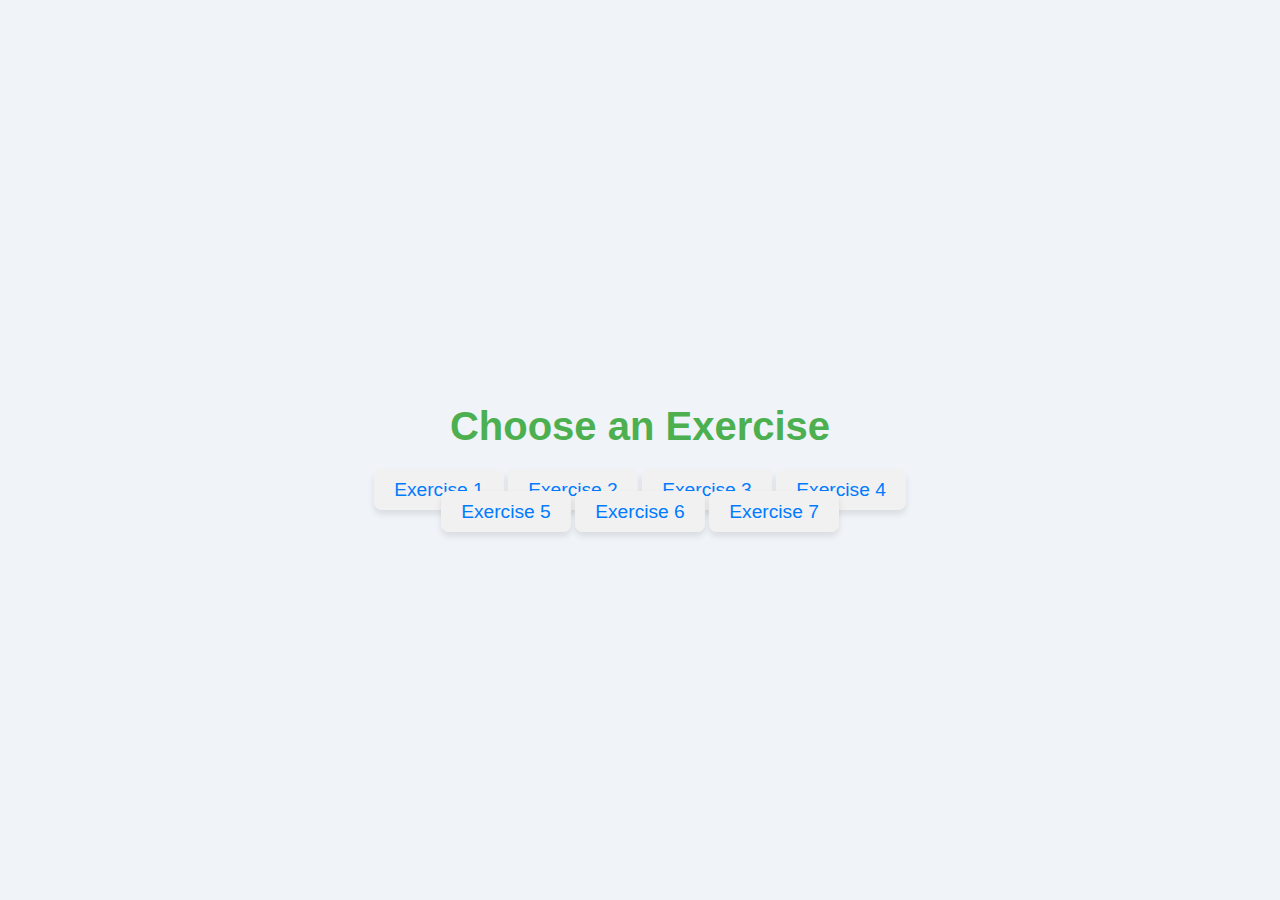
<file: Praktic/index.html>
<!DOCTYPE html>
<html lang="en">
<head>
    <meta charset="UTF-8">
    <meta name="viewport" content="width=device-width, initial-scale=1.0">
    <title>Exercises</title>
    <style>
        body {
            font-family: 'Arial', sans-serif;
            background-color: #f0f4f8;
            color: #333;
            margin: 0;
            padding: 0;
            display: flex;
            justify-content: center;
            align-items: center;
            flex-direction: column;
            height: 100vh;
            text-align: center;
        }

        h1 {
            font-size: 2.5rem;
            margin-bottom: 30px;
            color: #4CAF50;
        }

        a {
            font-size: 1.2rem;
            color: #007bff;
            text-decoration: none;
            margin: 10px 0;
            padding: 10px 20px;
            background-color: #f1f1f1;
            border-radius: 8px;
            box-shadow: 0 4px 6px rgba(0, 0, 0, 0.1);
            transition: background-color 0.3s ease, transform 0.3s ease;
        }

        a:hover {
            background-color: #4CAF50;
            color: white;
            transform: scale(1.05);
        }

        a:active {
            transform: scale(1);
        }

        .links-container {
            width: 100%;
            max-width: 600px;
        }
    </style>
</head>
<body>

    <h1>Choose an Exercise</h1>

    <div class="links-container">
        <a href="/Exercise/Exercise1_Page/Exercise1.html">Exercise 1</a>
        <a href="/Exercise/Exercise2_Page/Exercise2.html">Exercise 2</a>
        <a href="/Exercise/Exercise3_Page/Exercise3.html">Exercise 3</a>
        <a href="/Exercise/Exercise4/Exercise4.html">Exercise 4</a>
        <a href="/Exercise/Exercise5/Exercise5.html">Exercise 5</a>
        <a href="/Exercise/Exercise6/Exercise6.html">Exercise 6</a>
        <a href="/Exercise/Exercise7/Exercise7.html">Exercise 7</a>
    </div>

</body>
</html>
</file>
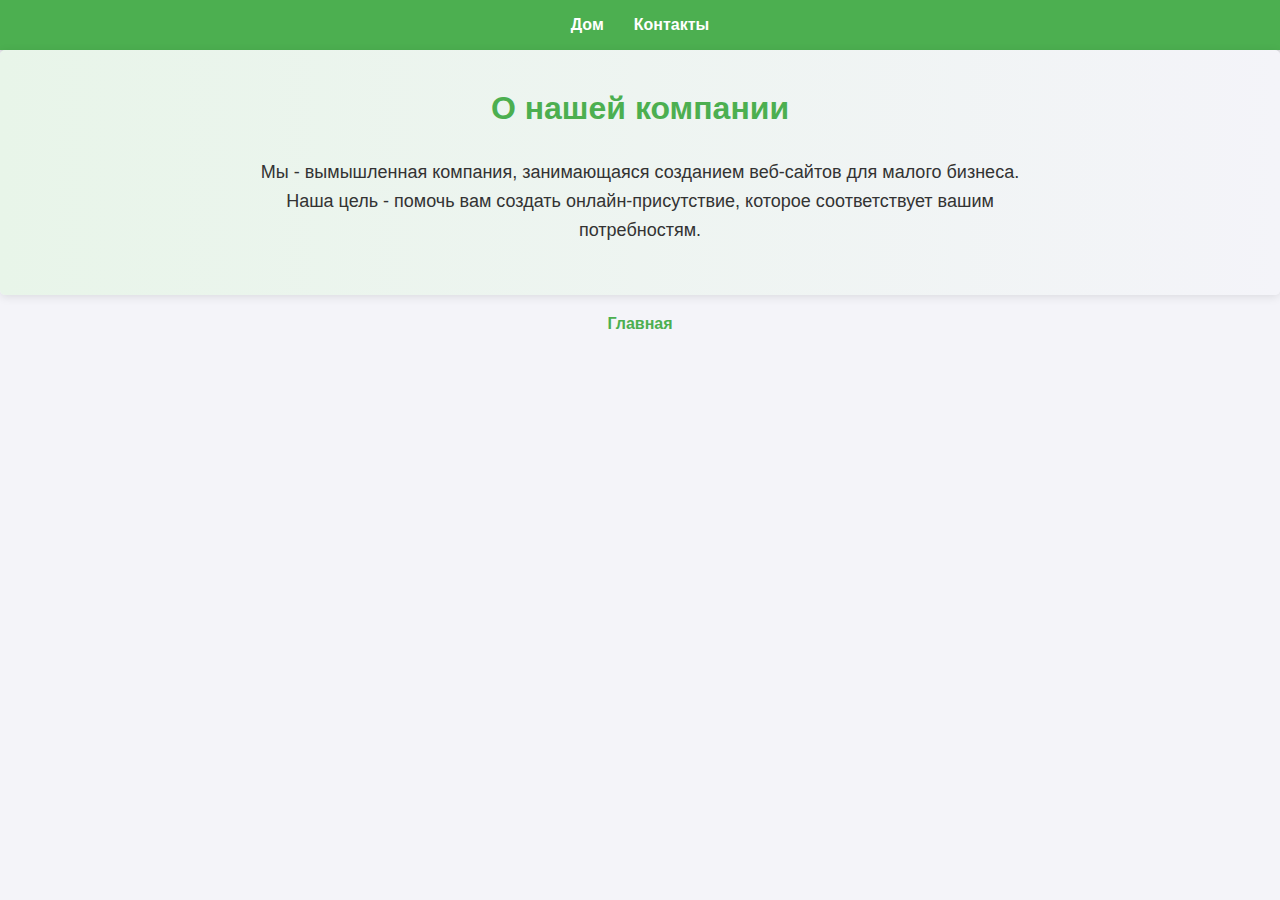
<file: Praktic/Exercise/Exercise1_Page/about.html>
<!DOCTYPE html>
<html lang="ru">
<head>
    <meta charset="UTF-8">
    <meta name="viewport" content="width=device-width, initial-scale=1.0">
    <title>О нас</title>
    <style>
        /* General Styles */
        body {
            font-family: Arial, sans-serif;
            margin: 0;
            padding: 0;
            background-color: #f4f4f9;
            color: #333;
        }
        a {
            text-decoration: none;
            color: #4CAF50;
            font-weight: bold;
            transition: color 0.3s ease;
        }
        a:hover {
            color: #388E3C;
        }

        /* Header Styles */
        header {
            background-color: #4CAF50;
            padding: 1rem 0;
            box-shadow: 0 2px 5px rgba(0, 0, 0, 0.2);
        }
        nav ul {
            list-style: none;
            display: flex;
            justify-content: center;
            padding: 0;
            margin: 0;
        }
        nav ul li {
            margin: 0 15px;
        }
        nav ul li a {
            color: white;
            font-weight: bold;
        }
        nav ul li a:hover {
            text-shadow: 0 0 5px rgba(255, 255, 255, 0.8);
        }

        /* Page Content Styles */
        h1 {
            text-align: center;
            color: #4CAF50;
            margin-top: 20px;
        }
        p {
            max-width: 800px;
            margin: 20px auto;
            padding: 10px;
            font-size: 18px;
            line-height: 1.6;
            text-align: center;
        }

        /* Footer Navigation Link */
        .footer-link {
            display: block;
            text-align: center;
            margin: 20px 0;
        }

        /* Background Section */
        .about-background {
            background: linear-gradient(to right, #e8f5e9, #f4f4f9);
            padding: 20px 0;
            border-radius: 5px;
            box-shadow: 0 2px 10px rgba(0, 0, 0, 0.1);
        }
    </style>
</head>
<body>

    <header>
        <nav>
            <ul>
                <li><a href="/Exercise/Exercise1.html">Дом</a></li>
                <li><a href="./contact.html">Контакты</a></li>
            </ul>
        </nav>
    </header>

    <main class="about-background">
        <h1>О нашей компании</h1>
        <p>
            Мы - вымышленная компания, занимающаяся созданием веб-сайтов для малого бизнеса. 
            Наша цель - помочь вам создать онлайн-присутствие, которое соответствует вашим потребностям.
        </p>
    </main>

    <a class="footer-link" href="/index.html">Главная</a>

</body>
</html>
</file>
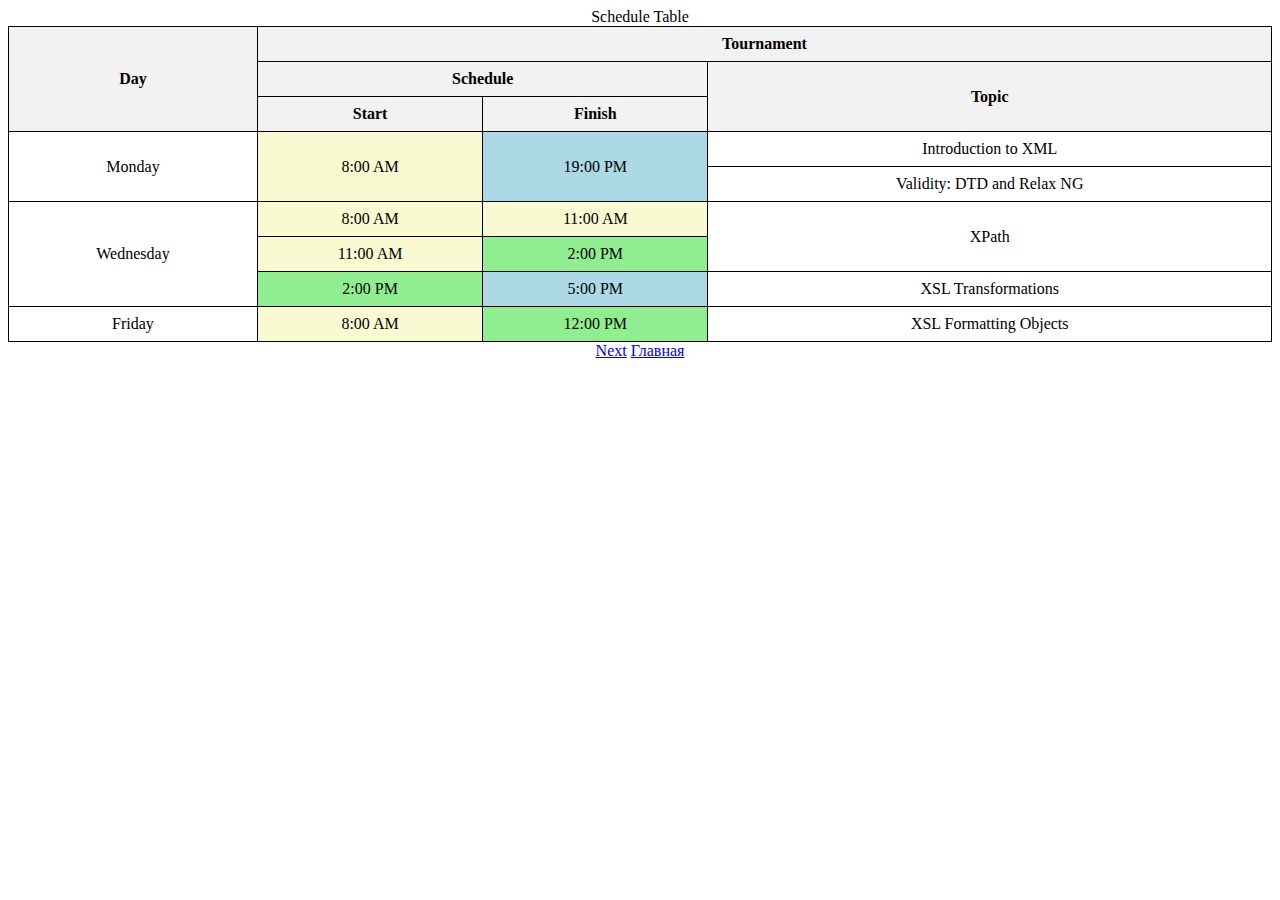
<file: Praktic/Exercise/Exercise2_Page/Exercise2.html>
<!DOCTYPE html>
<html lang="en">
<head>
    <meta charset="UTF-8">
    <meta name="viewport" content="width=device-width, initial-scale=1.0">
    <title>Table</title>
    <link rel="stylesheet" href="./Exercise2.css">
    <style>
        body {
            text-align: center;
        }
    </style>
</head>
<body>
    <div class="table-block">
        <table>
            <caption>Schedule Table</caption>
            <thead>
                <tr>
                    <th rowspan="3">Day</th>
                    <th colspan="3">Tournament</th>
                </tr>
                <tr>
                    <th colspan="2">Schedule</th>
                    <th rowspan="2">Topic</th>
                </tr>
                <tr>
                    <th>Start</th>
                    <th>Finish</th>
                </tr>
            </thead>
            <tbody>
                <tr>
                    <td rowspan="2">Monday</td>
                    <td rowspan="2" class="yellow_color">8:00 AM</td>
                    <td rowspan="2" class="blue_color">19:00 PM</td>
                    <td>
                        Introduction to XML
                        <tr>
                            <td>Validity: DTD and Relax NG</td>
                        </tr>
                    </td>
                </tr>
                <tr>
                    <td rowspan="4">Wednesday</td>
                    <tr>
                        <td class="yellow_color">8:00 AM</td>
                        <td class="yellow_color">11:00 AM</td>
                        <td rowspan="2">XPath</td>
                    </tr>
                    <tr>
                        <td class="yellow_color">11:00 AM</td>
                        <td class="green_color">2:00 PM</td>
                    </tr>
                    <tr>
                        <td class="green_color">2:00 PM</td>
                        <td class="blue_color">5:00 PM</td>
                        <td rowspan="1">XSL Transformations</td>
                    </tr>
                </tr>
                <tr>
                    <td>Friday</td>
                    <td class="yellow_color">8:00 AM</td>
                    <td class="green_color">12:00 PM</td>
                    <td>XSL Formatting Objects</td>
                </tr>
            </tbody>
        </table>
    </div>
    <a href="/Exercise/Exercise3_Page/Exercise3.html">Next</a>
    <a href="/index.html">Главная</a>
</body>
</html>
</file>
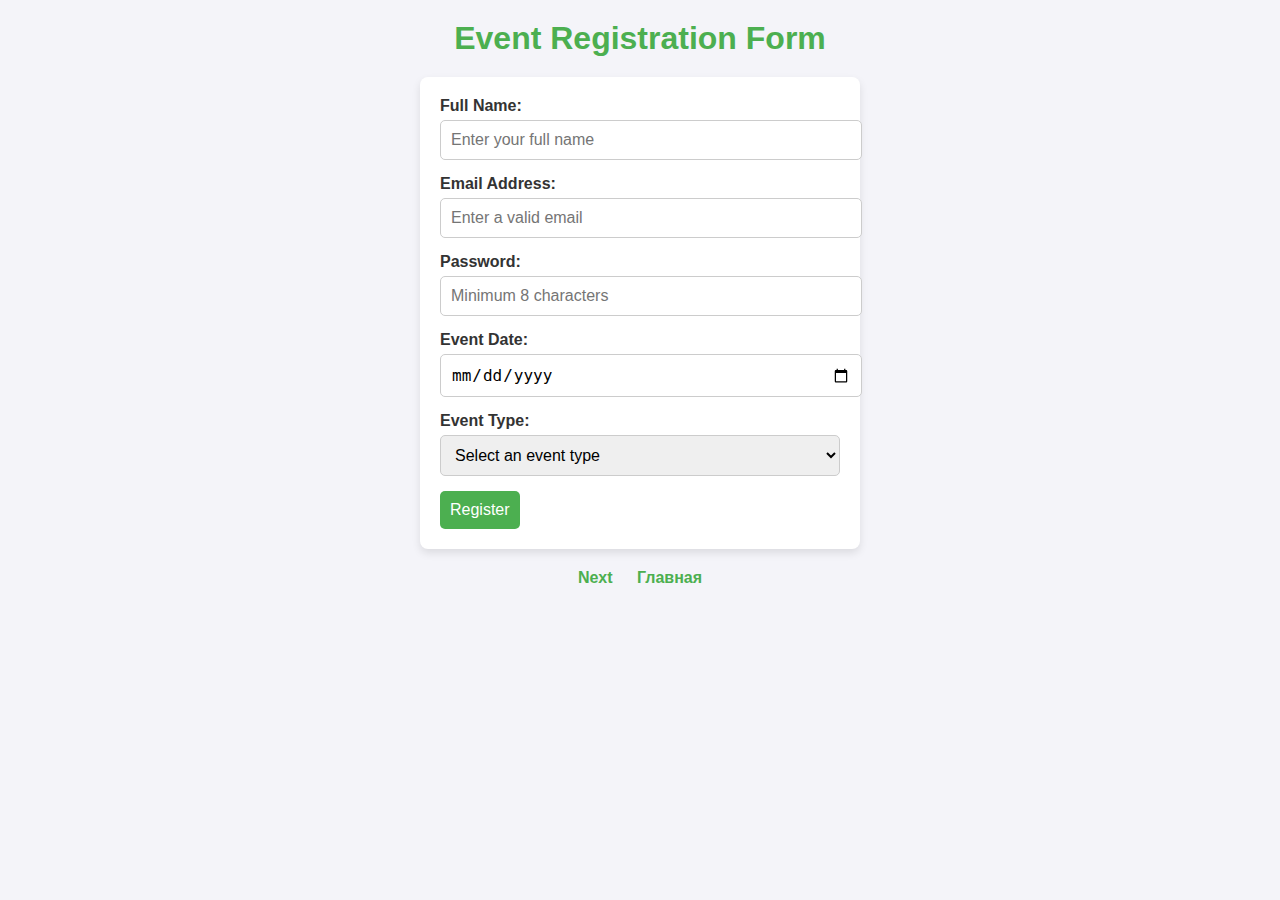
<file: Praktic/Exercise/Exercise3_Page/Exercise3.html>
<!DOCTYPE html>
<html lang="en">
<head>
    <meta charset="UTF-8">
    <meta name="viewport" content="width=device-width, initial-scale=1.0">
    <title>Event Registration</title>
    <style>
        /* General Styles */
        body {
            font-family: Arial, sans-serif;
            margin: 0;
            padding: 0;
            background-color: #f4f4f9;
            color: #333;
            display: flex;
            flex-direction: column;
            align-items: center;
        }

        h1 {
            margin: 20px;
            color: #4CAF50;
            text-align: center;
        }

        a {
            text-decoration: none;
            color: #4CAF50;
            font-weight: bold;
            margin: 10px;
            transition: color 0.3s ease, border-bottom 0.3s ease;
        }

        a:hover {
            color: #388E3C;
            border-bottom: 2px solid #388E3C;
        }

        /* Form Styles */
        form {
            max-width: 400px;
            width: 90%;
            background: white;
            padding: 20px;
            border-radius: 8px;
            box-shadow: 0 4px 8px rgba(0, 0, 0, 0.1);
        }

        label {
            font-weight: bold;
            margin-bottom: 5px;
            display: block;
        }

        input, select {
            width: 100%;
            padding: 10px;
            margin-bottom: 15px;
            border: 1px solid #ccc;
            border-radius: 5px;
            font-size: 16px;
        }

        input:focus, select:focus {
            outline: none;
            border-color: #4CAF50;
            box-shadow: 0 0 5px rgba(76, 175, 80, 0.5);
        }

        button {
            background-color: #4CAF50;
            color: white;
            padding: 10px;
            border: none;
            border-radius: 5px;
            font-size: 16px;
            cursor: pointer;
            transition: background-color 0.3s ease, transform 0.2s ease;
        }

        button:hover {
            background-color: #388E3C;
            transform: translateY(-2px);
            box-shadow: 0 4px 6px rgba(0, 0, 0, 0.1);
        }

        /* Navigation Section */
        main {
            text-align: center;
            margin: 20px;
        }
    </style>
</head>
<body>
    <h1>Event Registration Form</h1>
    <form action="/submit" method="POST">
        <!-- Full Name -->
        <label for="full-name">Full Name:</label>
        <input type="text" id="full-name" name="full-name" required placeholder="Enter your full name">
        
        <!-- Email Address -->
        <label for="email">Email Address:</label>
        <input type="email" id="email" name="email" required placeholder="Enter a valid email">
        
        <!-- Password -->
        <label for="password">Password:</label>
        <input type="password" id="password" name="password" required minlength="8" placeholder="Minimum 8 characters">
        
        <!-- Event Date -->
        <label for="event-date">Event Date:</label>
        <input type="date" id="event-date" name="event-date" required>
        
        <!-- Event Type -->
        <label for="event-type">Event Type:</label>
        <select id="event-type" name="event-type" required>
            <option value="" disabled selected>Select an event type</option>
            <option value="workshop">Workshop</option>
            <option value="seminar">Seminar</option>
            <option value="conference">Conference</option>
        </select>
        
        <!-- Submit Button -->
        <button type="submit">Register</button>
    </form>
    <main>
        <a href="/Exercise/Exercise4/Exercise4.html">Next</a>
        <a href="/index.html">Главная</a>
    </main>
</body>
</html>
</file>
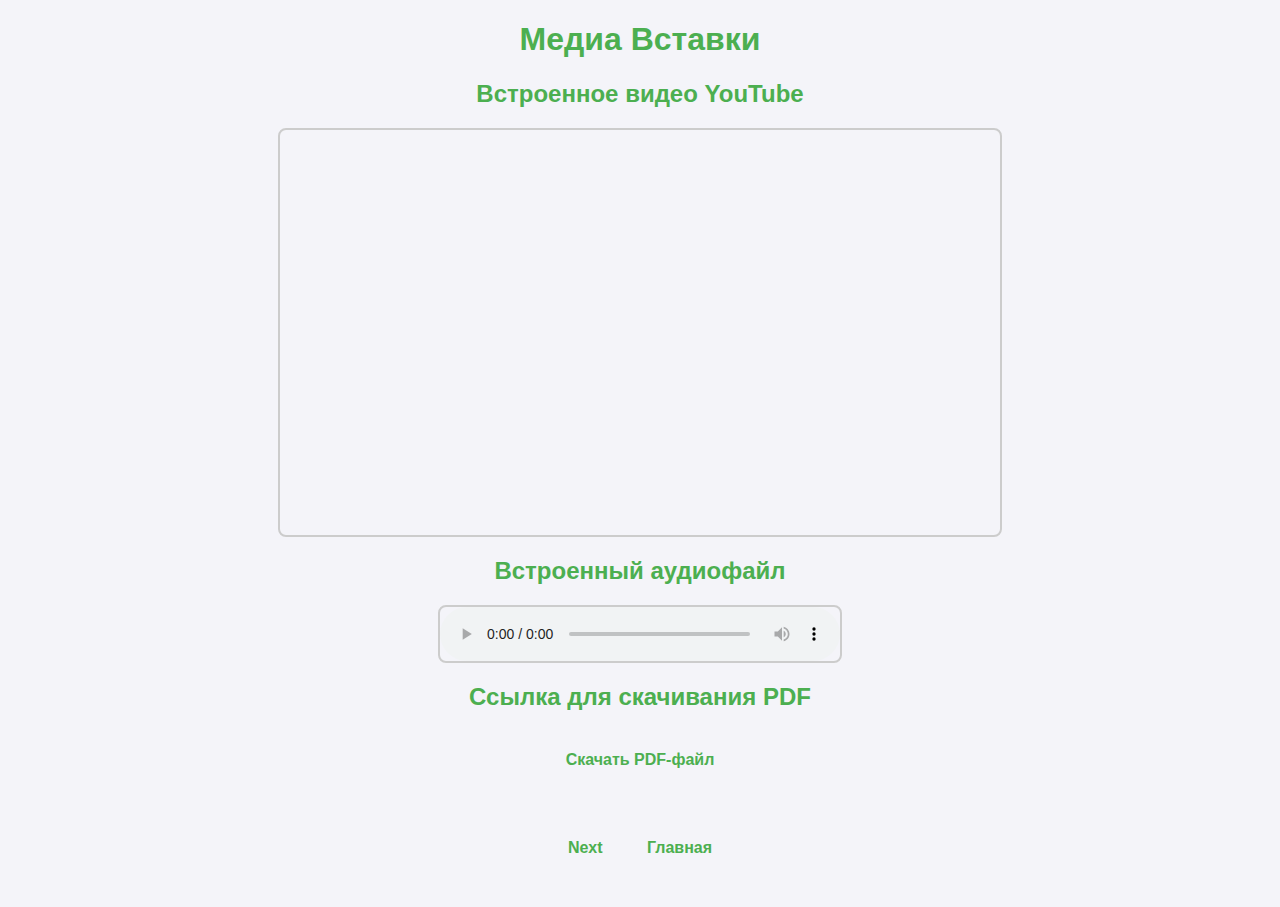
<file: Praktic/Exercise/Exercise4/Exercise4.html>
<!DOCTYPE html>
<html lang="ru">
<head>
    <meta charset="UTF-8">
    <meta name="viewport" content="width=device-width, initial-scale=1.0">
    <title>Медиа Вставки</title>
    <style>
        /* Общие стили */
        body {
            font-family: Arial, sans-serif;
            margin: 0;
            padding: 0;
            background-color: #f4f4f9;
            color: #333;
            text-align: center;
        }

        h1, h2 {
            color: #4CAF50;
        }

        a {
            text-decoration: none;
            color: #4CAF50;
            font-weight: bold;
            margin: 20px;
            display: inline-block;
            transition: color 0.3s ease, border-bottom 0.3s ease;
        }

        a:hover {
            color: #388E3C;
            border-bottom: 2px solid #388E3C;
        }

        iframe, audio {
            margin: 20px auto;
            display: block;
            border: 2px solid #ccc;
            border-radius: 8px;
        }

        audio {
            width: 80%;
            max-width: 400px;
        }

        main {
            margin: 30px 0;
        }
    </style>
</head>
<body>
    <h1>Медиа Вставки</h1>
    
    <h2>Встроенное видео YouTube</h2>
    <iframe 
        width="720" 
        height="405" 
        src="https://www.youtube.com/embed/KbScDY0AhqI" 
        frameborder="0" 
        allow="accelerometer; autoplay; clipboard-write; encrypted-media; gyroscope; picture-in-picture" 
        allowfullscreen>
    </iframe>
    
    <h2>Встроенный аудиофайл</h2>
    <audio controls>
        <source src="https://www.youtube.com/embed/KbScDY0Ahq" type="audio/mpeg">
        Ваш браузер не поддерживает элемент аудио.
    </audio>
    
    <h2>Ссылка для скачивания PDF</h2>
    <a href="https://example.com/document.pdf" download>Скачать PDF-файл</a>
    
    <main>
        <a href="/Exercise/Exercise5/Exercise5.html">Next</a>
        <a href="/index.html">Главная</a>
    </main>
</body>
</html>
</file>
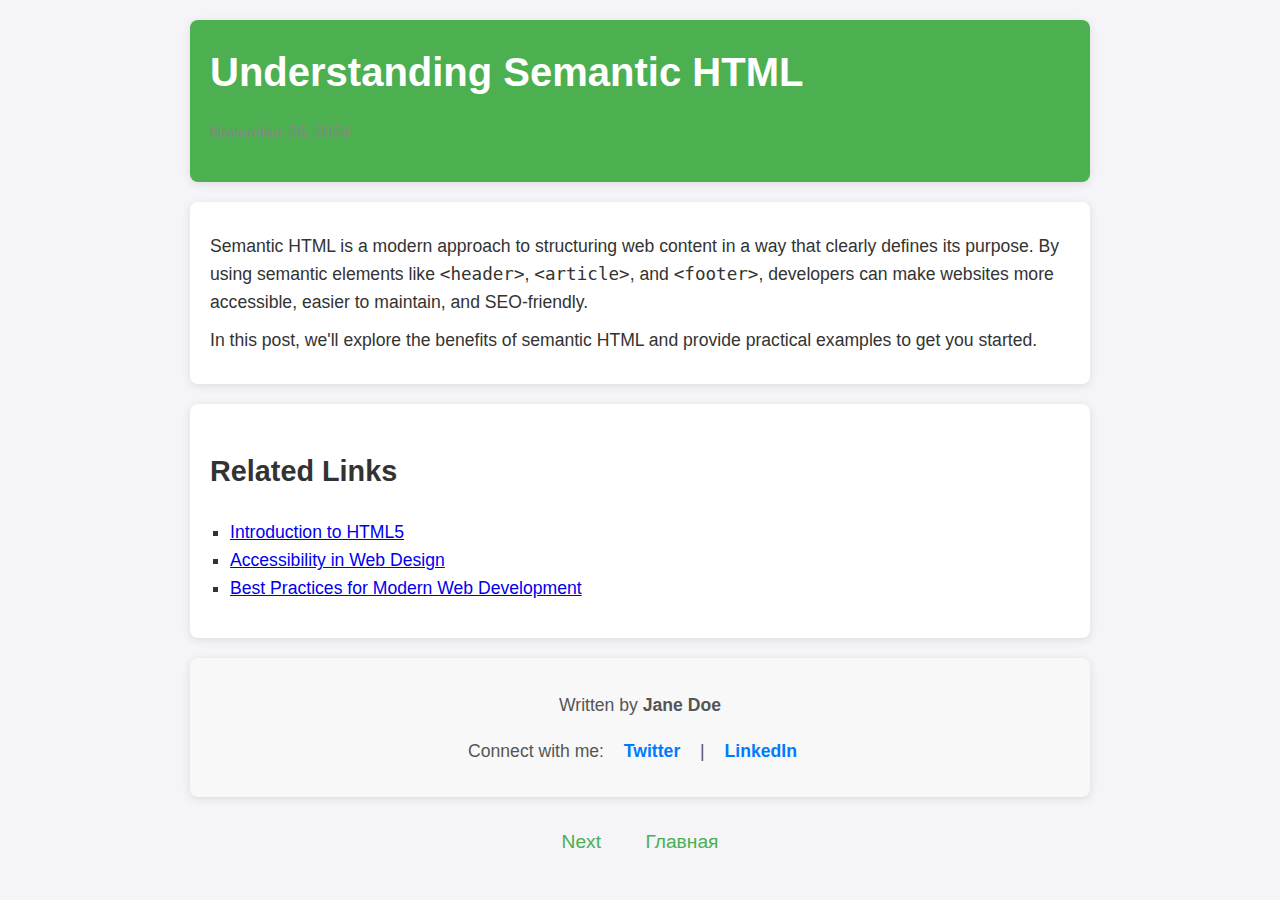
<file: Praktic/Exercise/Exercise5/Exercise5.html>
<!DOCTYPE html>
<html lang="en">
<head>
    <meta charset="UTF-8">
    <meta name="viewport" content="width=device-width, initial-scale=1.0">
    <title>Blog Post</title>
    <style>
        body {
            font-family: 'Arial', sans-serif;
            margin: 20px auto;
            max-width: 900px;
            background-color: #f4f4f9;
            color: #333;
            line-height: 1.6;
        }

        header, article, section, footer {
            margin-bottom: 20px;
            padding: 20px;
            border-radius: 8px;
            background-color: #fff;
            box-shadow: 0 2px 10px rgba(0, 0, 0, 0.1);
        }

        header {
            background-color: #4CAF50;
            color: white;
        }

        h1 {
            margin: 0;
            font-size: 2.5rem;
        }

        time {
            font-size: 1rem;
            color: #888;
        }

        article p {
            font-size: 1.1rem;
            margin: 10px 0;
        }

        section h2 {
            color: #333;
            font-size: 1.8rem;
        }

        section ul {
            list-style-type: square;
            padding-left: 20px;
        }

        section ul li {
            font-size: 1.1rem;
        }

        footer {
            text-align: center;
            background-color: #f8f8f8;
            padding: 15px;
            border-radius: 8px;
        }

        footer a {
            margin: 0 15px;
            color: #007bff;
            text-decoration: none;
            font-weight: bold;
            transition: color 0.3s ease;
        }

        footer a:hover {
            color: #0056b3;
        }

        footer p {
            font-size: 1.1rem;
            color: #555;
        }

        main {
            text-align: center;
            margin: 30px 0;
        }

        main a {
            font-size: 1.2rem;
            color: #4CAF50;
            text-decoration: none;
            margin: 0 20px;
        }

        main a:hover {
            color: #388E3C;
            border-bottom: 2px solid #388E3C;
        }

    </style>
</head>
<body>
    <header>
        <h1>Understanding Semantic HTML</h1>
        <p><time datetime="2024-11-26">November 26, 2024</time></p>
    </header>
    <article>
        <p>
            Semantic HTML is a modern approach to structuring web content in a way that clearly defines its purpose.
            By using semantic elements like <code>&lt;header&gt;</code>, <code>&lt;article&gt;</code>, and <code>&lt;footer&gt;</code>, 
            developers can make websites more accessible, easier to maintain, and SEO-friendly.
        </p>
        <p>
            In this post, we'll explore the benefits of semantic HTML and provide practical examples to get you started.
        </p>
    </article>
    <section>
        <h2>Related Links</h2>
        <ul>
            <li><a href="https://www.geeksforgeeks.org/html5-introduction/">Introduction to HTML5</a></li>
            <li><a href="https://www.w3.org/WAI/fundamentals/accessibility-intro/#:~:text=products%20and%20services.-,What%20is%20Web%20Accessibility,and%20interact%20with%20the%20Web">Accessibility in Web Design</a></li>
            <li><a href="https://naturaily.com/blog/best-practices-web-application-development">Best Practices for Modern Web Development</a></li>
        </ul>
    </section>
    <footer>
        <p>Written by <strong>Jane Doe</strong></p>
        <p>
            Connect with me:
            <a href="https://twitter.com/janedoe" target="_blank">Twitter</a> |
            <a href="https://linkedin.com/in/janedoe" target="_blank">LinkedIn</a>
        </p>
    </footer>
    <main>
        <a href="/Exercise/Exercise6/Exercise6.html">Next</a>
        <a href="/index.html">Главная</a>
    </main>
</body>
</html>
</file>
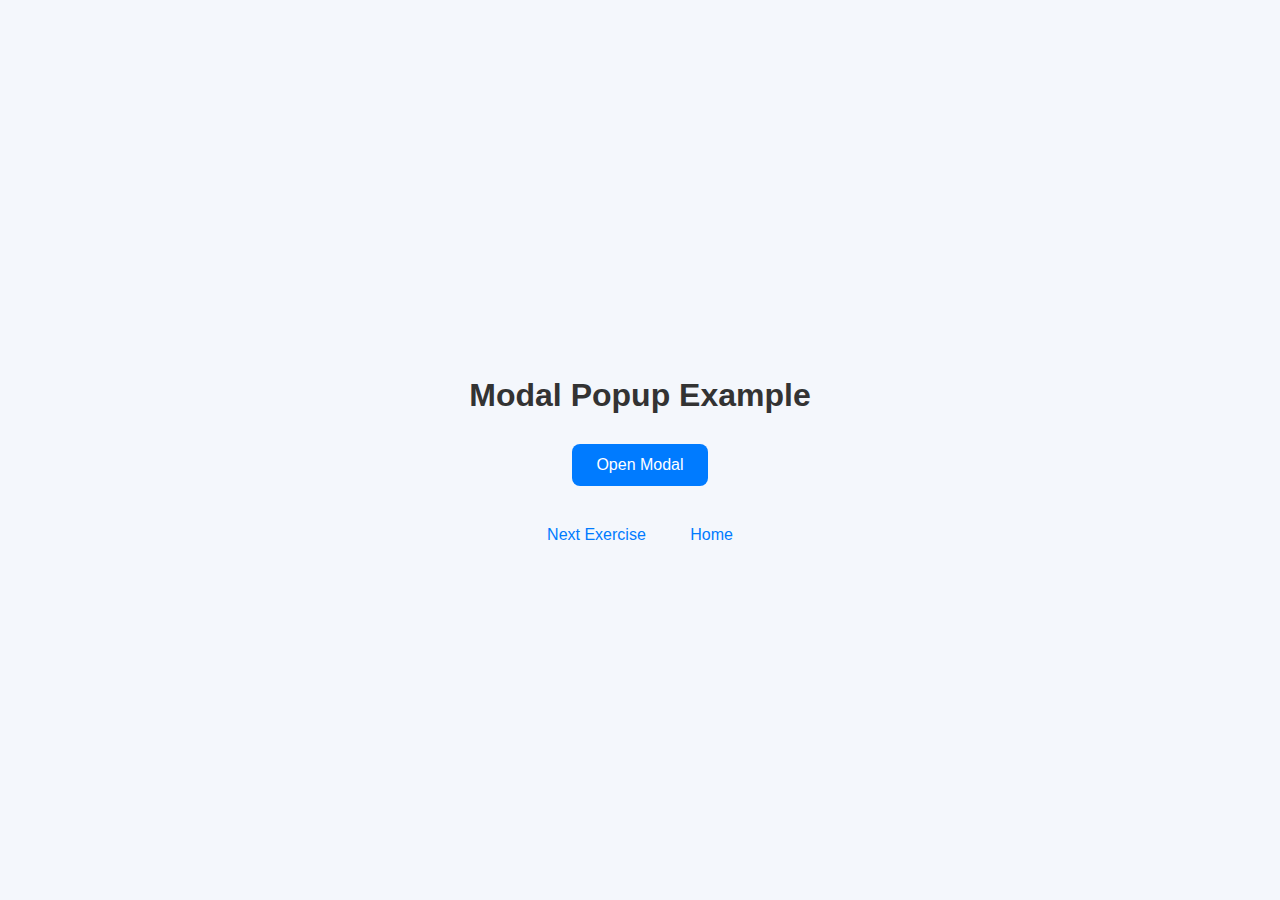
<file: Praktic/Exercise/Exercise6/Exercise6.html>
<!DOCTYPE html>
<html lang="en">
<head>
    <meta charset="UTF-8">
    <meta name="viewport" content="width=device-width, initial-scale=1.0">
    <title>Modal Popup</title>
    <style>
        body {
            font-family: 'Arial', sans-serif;
            margin: 0;
            padding: 0;
            background-color: #f4f7fc;
            display: flex;
            justify-content: center;
            align-items: center;
            height: 100vh;
            flex-direction: column;
            text-align: center;
        }

        h1 {
            margin-bottom: 30px;
            color: #333;
            font-size: 2rem;
        }

        button {
            padding: 12px 24px;
            font-size: 16px;
            background-color: #007bff;
            color: white;
            border: none;
            border-radius: 8px;
            cursor: pointer;
            transition: background-color 0.3s ease, transform 0.3s ease;
        }

        button:hover {
            background-color: #0056b3;
            transform: scale(1.05);
        }

        /* Modal styles */
        .modal {
            position: fixed;
            top: 0;
            left: 0;
            width: 100%;
            height: 100%;
            background: rgba(0, 0, 0, 0.6);
            display: none;
            justify-content: center;
            align-items: center;
        }

        .modal:target {
            display: flex;
        }

        .modal-content {
            background: white;
            padding: 30px;
            border-radius: 10px;
            text-align: center;
            width: 80%;
            max-width: 500px;
            box-shadow: 0 4px 15px rgba(0, 0, 0, 0.2);
            animation: fadeIn 0.3s ease-in-out;
        }

        h2 {
            color: #333;
            margin-bottom: 20px;
            font-size: 1.8rem;
        }

        p {
            color: #555;
            margin-bottom: 20px;
            font-size: 1.1rem;
        }

        /* Close button styling */
        .close-btn {
            padding: 12px 24px;
            background-color: #dc3545;
            color: white;
            border-radius: 8px;
            text-decoration: none;
            cursor: pointer;
            transition: background-color 0.3s ease;
        }

        .close-btn:hover {
            background-color: #c82333;
        }

        /* Modal animation */
        @keyframes fadeIn {
            from {
                opacity: 0;
                transform: scale(0.95);
            }
            to {
                opacity: 1;
                transform: scale(1);
            }
        }

        /* Footer navigation links */
        main {
            margin-top: 40px;
        }

        main a {
            font-size: 16px;
            margin: 0 20px;
            color: #007bff;
            text-decoration: none;
            transition: color 0.3s ease;
        }

        main a:hover {
            color: #0056b3;
        }
    </style>
</head>
<body>

    <div>
        <h1>Modal Popup Example</h1>
        <a href="#modal">
            <button>Open Modal</button>
        </a>
    </div>

    <!-- Modal structure -->
    <div id="modal" class="modal">
        <div class="modal-content">
            <h2>Welcome to the Modal Popup</h2>
            <p>This is a simple modal created using HTML and CSS only. Click the button below to close it.</p>
            <a href="#" class="close-btn">Close</a>
        </div>
    </div>

    <main>
        <a href="/Exercise/Exercise7/Exercise7.html">Next Exercise</a>
        <a href="/index.html">Home</a>
    </main>

</body>
</html>
</file>
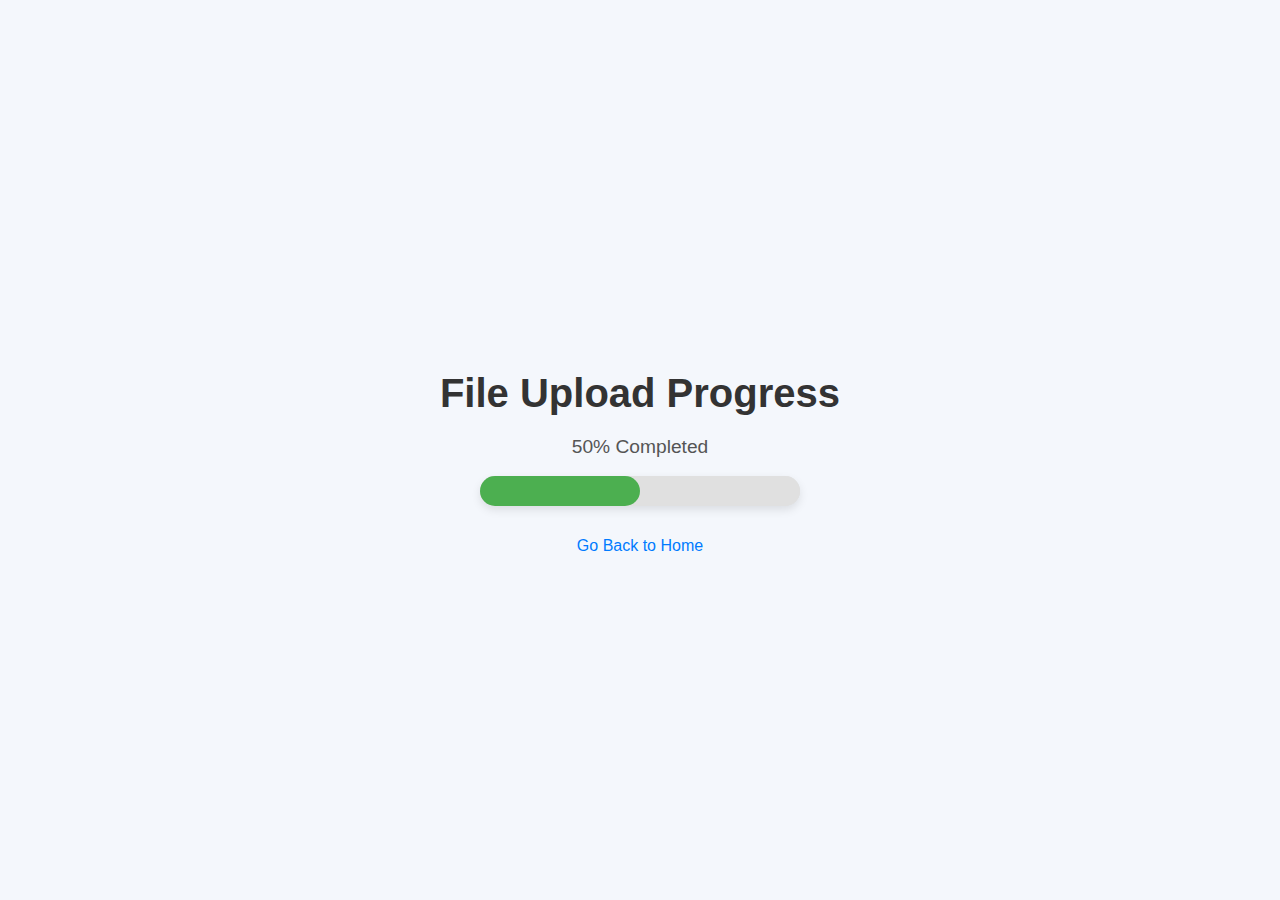
<file: Praktic/Exercise/Exercise7/Exercise7.html>
<!DOCTYPE html>
<html lang="en">
<head>
    <meta charset="UTF-8">
    <meta name="viewport" content="width=device-width, initial-scale=1.0">
    <title>Progress Bar Example</title>
    <style>
        body {
            font-family: 'Arial', sans-serif;
            background-color: #f4f7fc;
            margin: 0;
            padding: 0;
            display: flex;
            justify-content: center;
            align-items: center;
            height: 100vh;
            text-align: center;
        }

        h1 {
            font-size: 2.5rem;
            margin-bottom: 20px;
            color: #333;
        }

        #progress-label {
            font-size: 1.2rem;
            color: #555;
            margin-bottom: 10px;
        }

        progress {
            width: 80%;
            height: 30px;
            border-radius: 15px;
            appearance: none;
            background-color: #e0e0e0;
            border: none;
            box-shadow: 0 4px 10px rgba(0, 0, 0, 0.1);
        }

        progress::-webkit-progress-bar {
            background-color: #e0e0e0;
            border-radius: 15px;
        }

        progress::-webkit-progress-value {
            border-radius: 15px;
            background-color: #4caf50;
        }

        progress::-moz-progress-bar {
            border-radius: 15px;
            background-color: #4caf50;
        }

        main {
            margin-top: 30px;
        }

        a {
            font-size: 1rem;
            color: #007bff;
            text-decoration: none;
            transition: color 0.3s ease;
        }

        a:hover {
            color: #0056b3;
        }
    </style>
</head>
<body>

    <div>
        <h1>File Upload Progress</h1>
        
        <label id="progress-label">50% Completed</label>
        <br><br>
        
        <progress id="progress-bar" value="50" max="100"></progress>
        
        <main>
            <a href="/index.html">Go Back to Home</a>
        </main>
    </div>

</body>
</html>
</file>
<file: Praktic/Exercise/Exercise2_Page/Exercise2.css>
table {
    width: 100%;
    border-collapse: collapse;
}
th, td {
    border: 1px solid #000;
    padding: 8px;
    text-align: center;
}
th {
    background-color: #f2f2f2;
}
.yellow_color {
    background-color: lightgoldenrodyellow;
}
.blue_color {
    background-color: lightblue;
}
.green_color {
    background-color: lightgreen;
}
</file>
